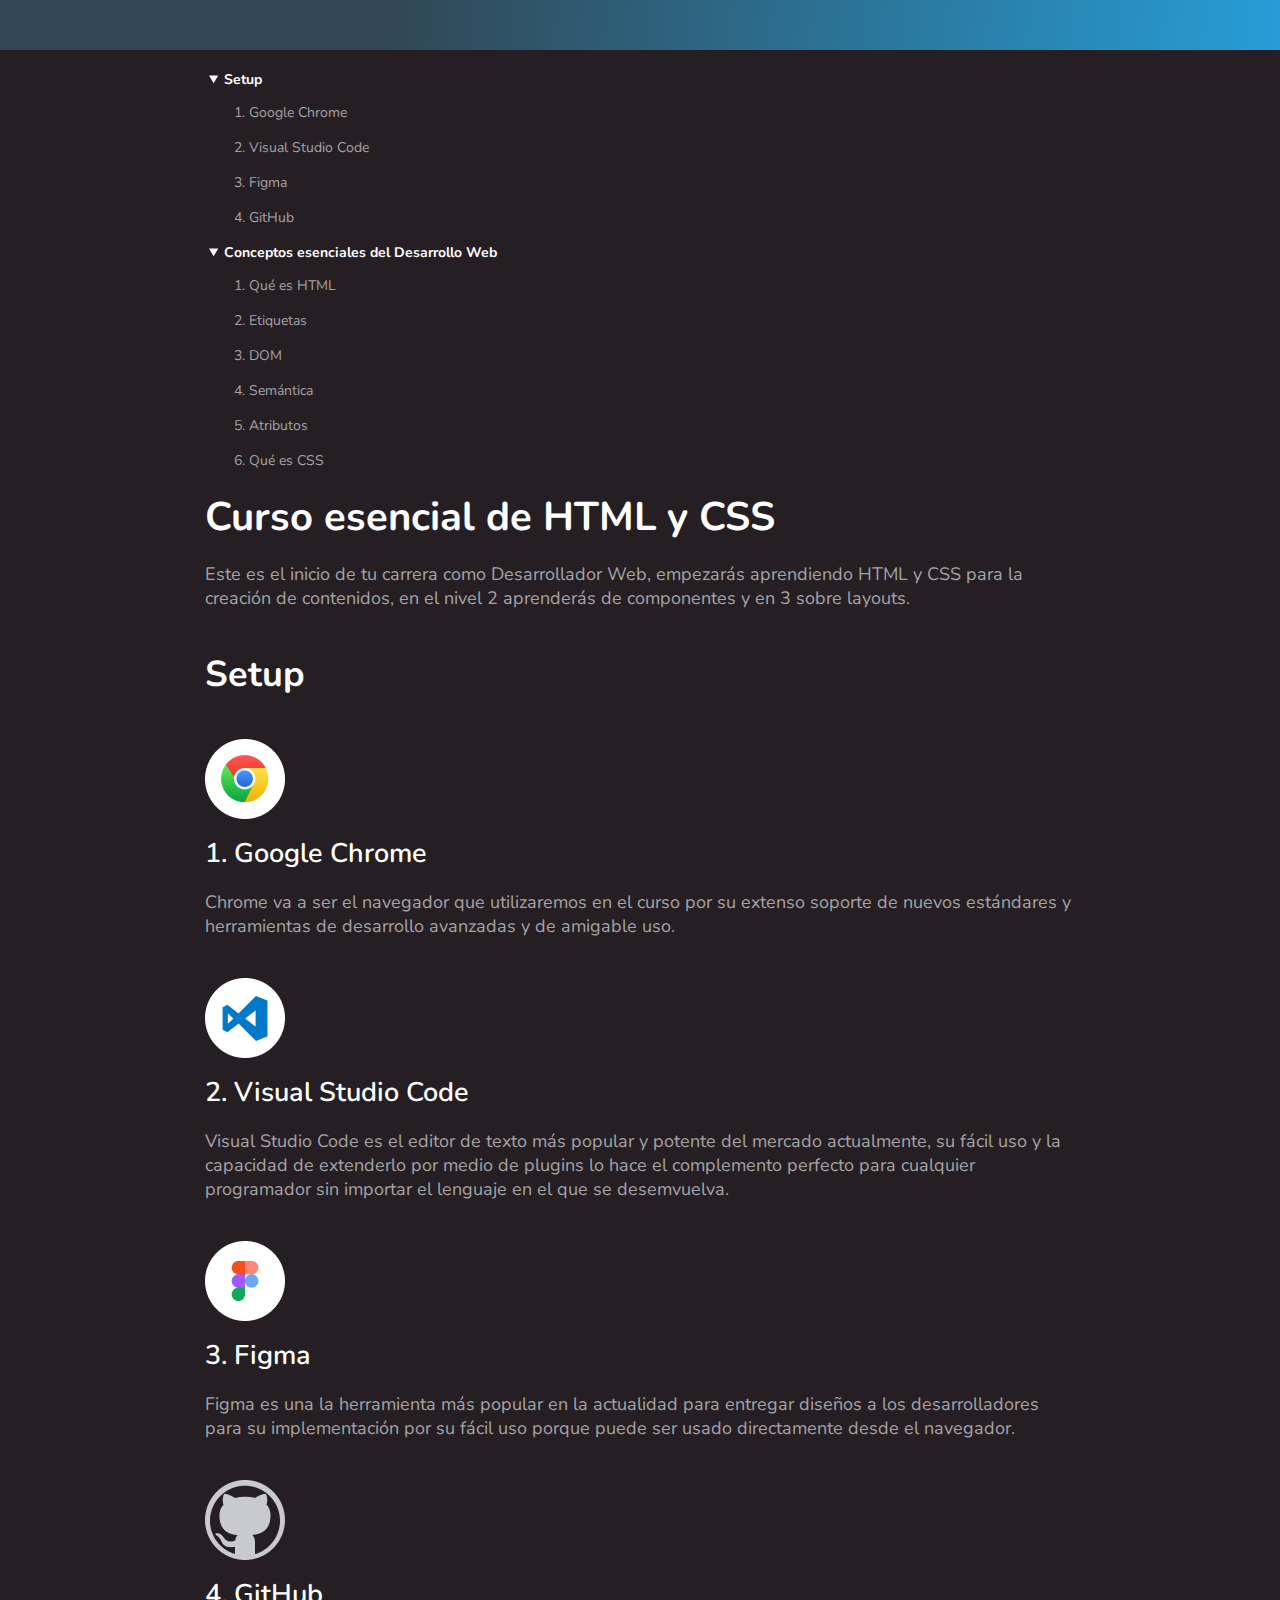
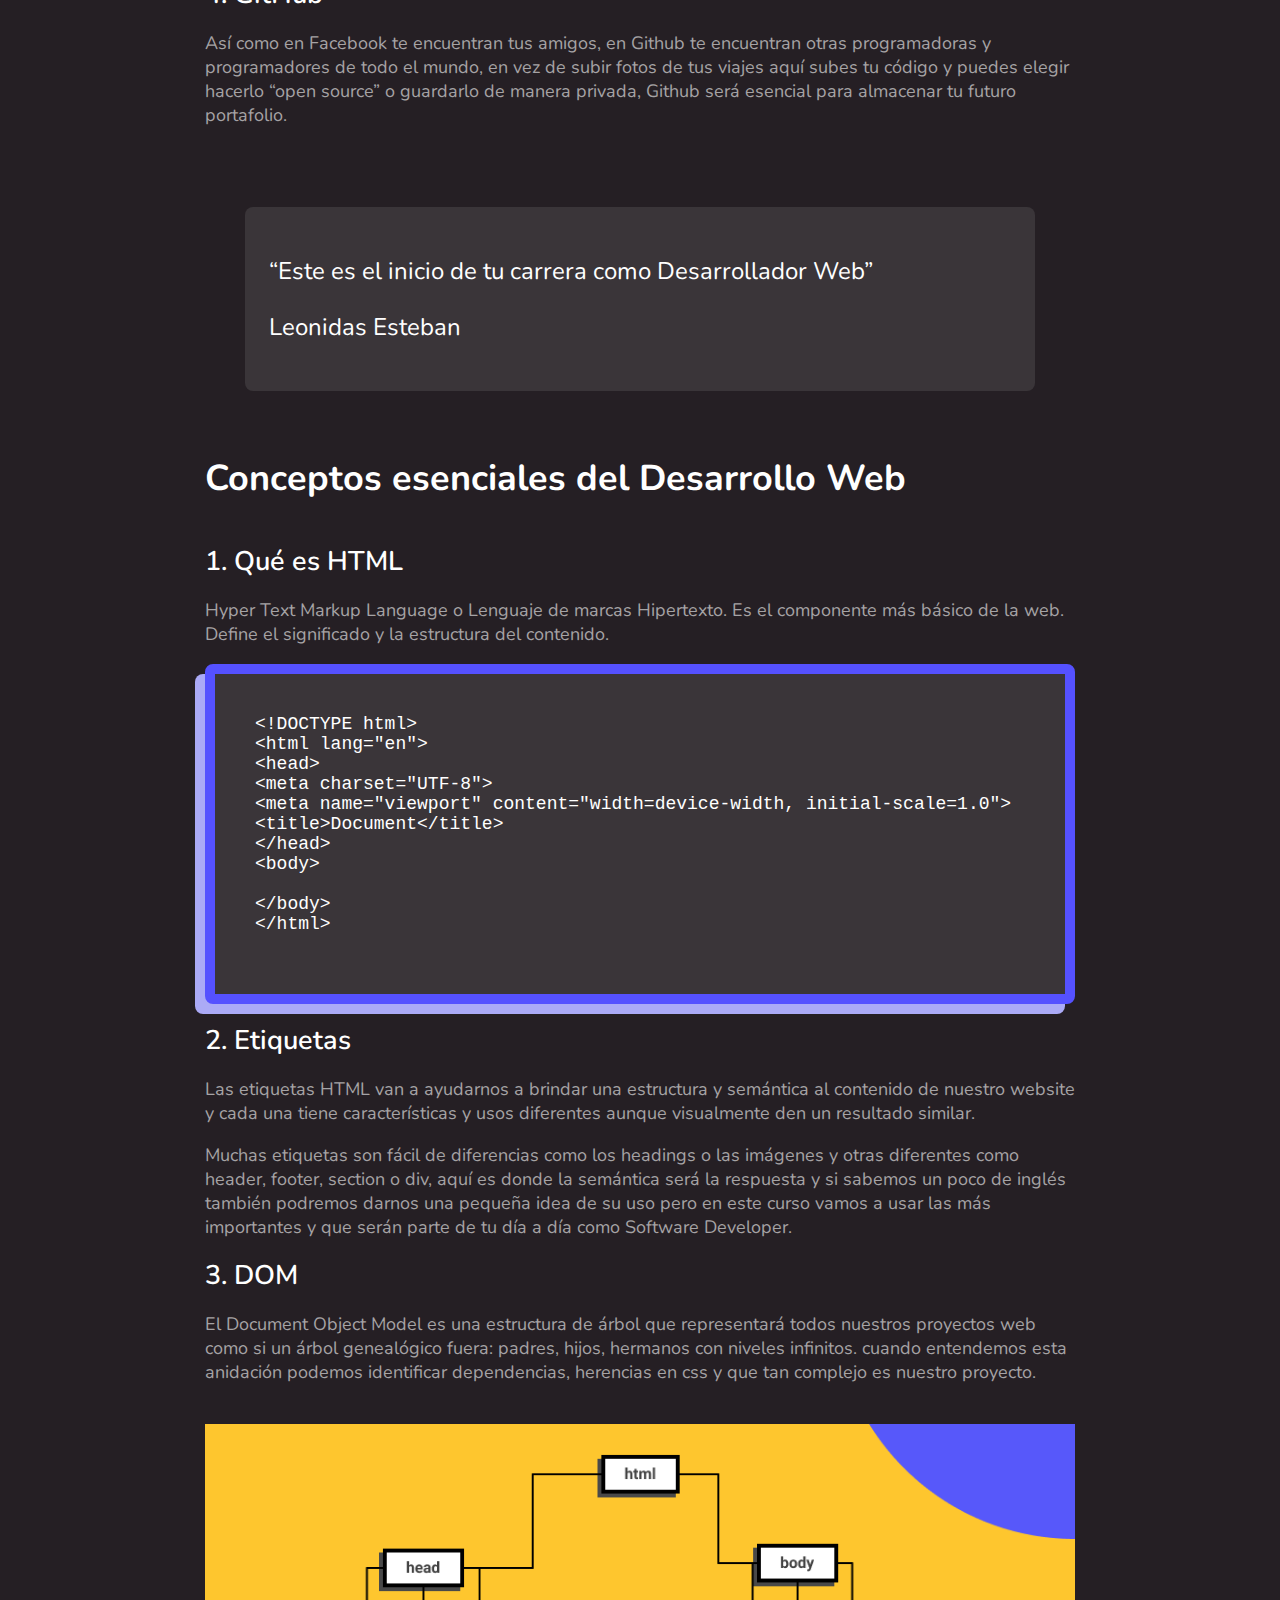
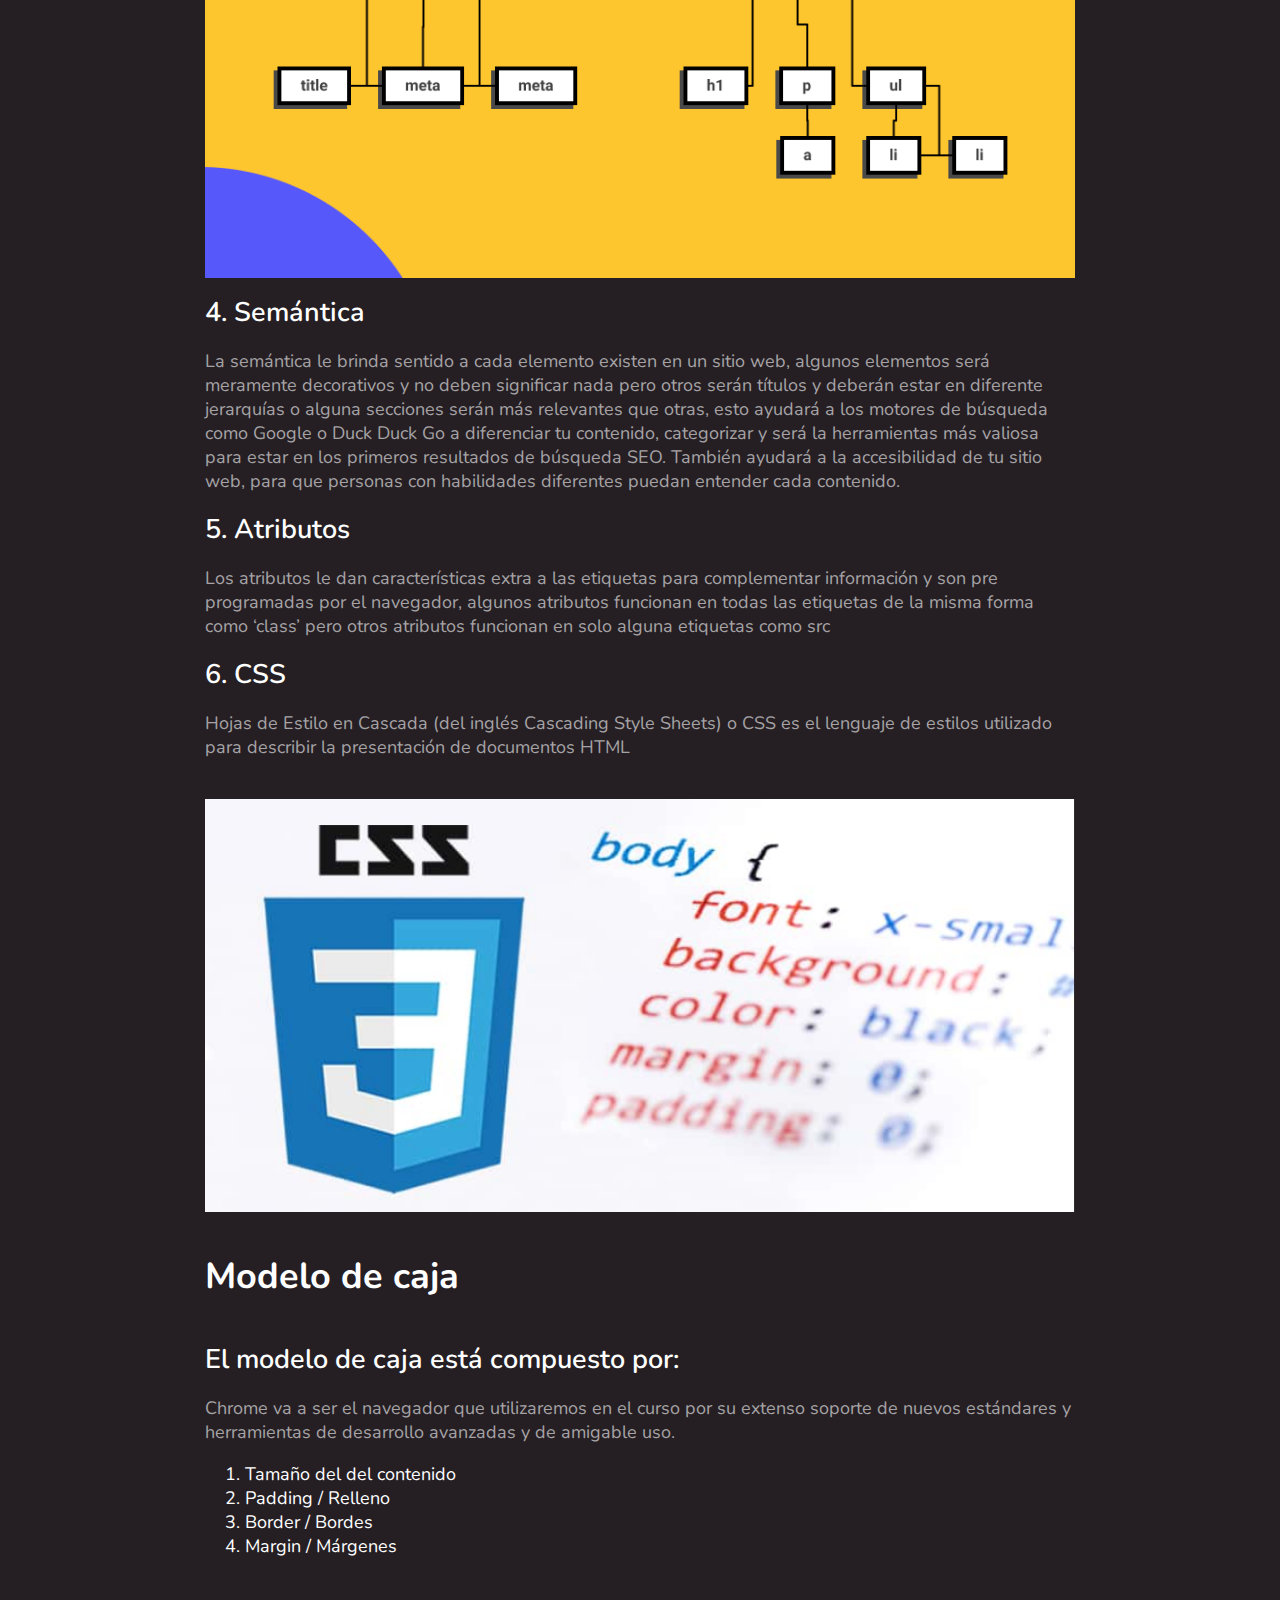
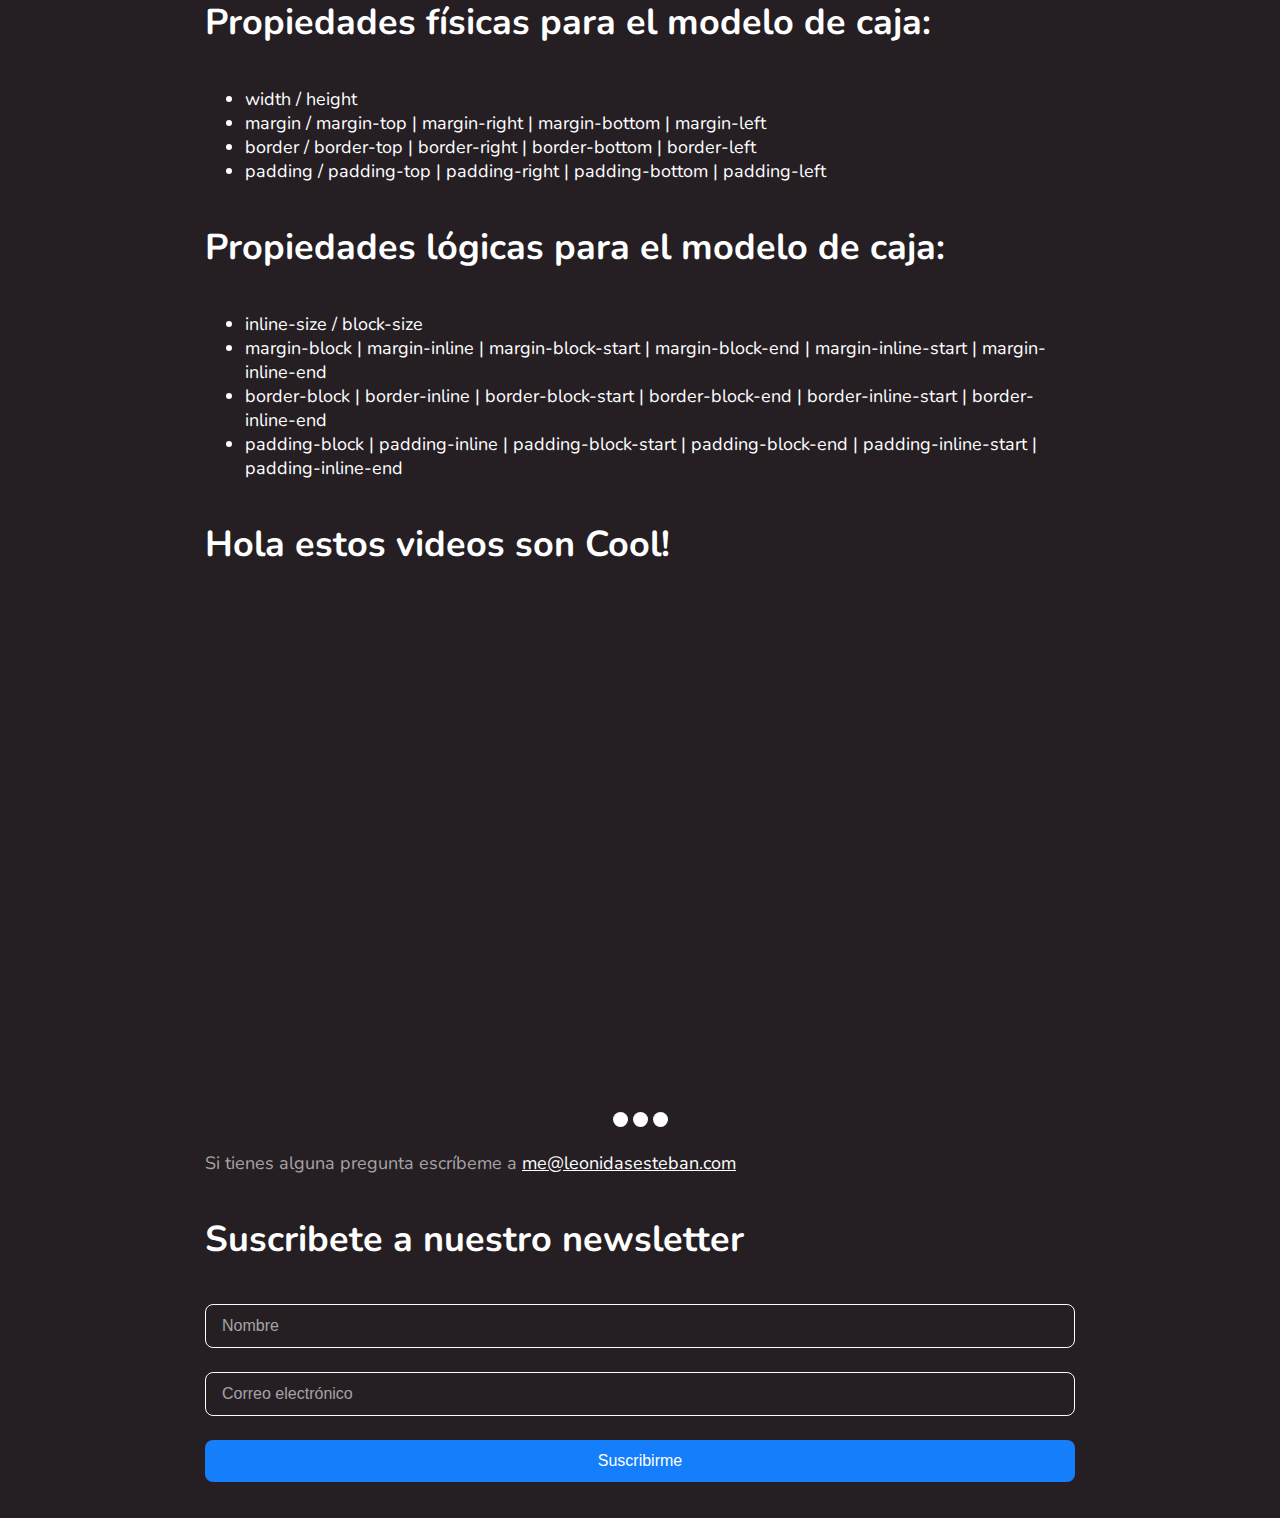
<file: index.html>
<!DOCTYPE html>
<html lang="en">
<head>
  <meta charset="UTF-8">
  <meta http-equiv="X-UA-Compatible" content="IE=edge">
  <meta name="viewport" content="width=device-width, initial-scale=1.0">
  <title>El Blog de Henry</title>
  <link rel="stylesheet" href="./css/styles-logical.css">
    <link rel="preconnect" href="https://fonts.googleapis.com">
    <link rel="preconnect" href="https://fonts.gstatic.com" crossorigin>
    <link href="https://fonts.googleapis.com/css2?family=Nunito:ital,wght@0,400;0,600;0,700;1,400;1,700&display=swap" rel="stylesheet">
<!-- FAVICON -->
  <link rel="apple-touch-icon" sizes="57x57" href="./favicon/apple-icon-57x57.png">
  <link rel="apple-touch-icon" sizes="60x60" href="./favicon/apple-icon-60x60.png">
  <link rel="apple-touch-icon" sizes="72x72" href="./favicon/apple-icon-72x72.png">
  <link rel="apple-touch-icon" sizes="76x76" href="./favicon/apple-icon-76x76.png">
  <link rel="apple-touch-icon" sizes="114x114" href="./favicon/apple-icon-114x114.png">
  <link rel="apple-touch-icon" sizes="120x120" href="./favicon/apple-icon-120x120.png">
  <link rel="apple-touch-icon" sizes="144x144" href="./favicon/apple-icon-144x144.png">
  <link rel="apple-touch-icon" sizes="152x152" href="./favicon/apple-icon-152x152.png">
  <link rel="apple-touch-icon" sizes="180x180" href="./favicon/apple-icon-180x180.png">
  <link rel="icon" type="image/png" sizes="192x192" href="./favicon/android-icon-192x192.png">
  <link rel="icon" type="image/png" sizes="32x32" href="./favicon/favicon-32x32.png">
  <link rel="icon" type="image/png" sizes="96x96" href="./favicon/favicon-96x96.png">
  <link rel="icon" type="image/png" sizes="16x16" href="./favicon/favicon-16x16.png">
  <link rel="manifest" href="./favicon/manifest.json">
  <meta name="msapplication-TileColor" content="#ffffff">
  <meta name="msapplication-TileImage" content="/ms-icon-144x144.png">
  <meta name="theme-color" content="#ffffff">
</head>
<body>
  <div class="hero"></div>
<div class="header">
  <div class="wrapper">
    <div class="header-content">
      <header>
        <!-- LISTA UNO -->
        <nav>
          <details open>
            <summary>
              Setup
            </summary>
            <ol>
              <li>
                <a href="#google-chrome">Google Chrome</a>
              </li>
              <li>
                <a href="#vsc">Visual Studio Code</a>
              </li>
              <li>
                <a href="#figma">Figma</a>
              </li>
              <li>
                <a href="#github">GitHub</a>
              </li>
            </ol>
          </details>
          <!-- LISTA DOS -->
          <details open>
            <summary>
              Conceptos esenciales del Desarrollo Web
            </summary>
            <ol>
              <li>
                <a href="#html">Qué es HTML</a>
              </li>
              <li>
                <a href="#etiquetas">Etiquetas</a>
              </li>
              <li>
                <a href="#dom">DOM</a>
              </li>
              <li>
                <a href="#semantica">Semántica</a>
              </li>
              <li>
                <a href="#atributos">Atributos</a>
              </li>
              <li>
                <a href="#css">Qué es CSS</a>
              </li>
            </ol>
          </details>
        </nav>
      </header>

    </div>
  </div>
</div>

  <main class="main">
    <div class="wrapper">
      <div class="content">
        <!-- SECCION UN -->
        <h1>Curso esencial de HTML y CSS</h1>
        <p>
          Este es el inicio de tu carrera como Desarrollador Web, empezarás aprendiendo HTML y CSS para la creación de contenidos,
          en el nivel 2 aprenderás de componentes y en 3 sobre layouts.
        </p>
        <hr>
      <!-- <hr> -->
      <section class="section-content">
        <h2>Setup</h2>
        <img src="images/Google-Chrome-new.png" alt="logo de google chrome" title="logo de google chrome">
        <h3 id="google-chrome">Google Chrome</h3>
        <p>
        Chrome va a ser el navegador que utilizaremos en el curso por su extenso soporte de nuevos estándares y herramientas de
        desarrollo avanzadas y de amigable uso.
        </p>
        <img src="images/Visual-Studio-Code-new.png" alt="logo de visual studio code" title="logo de visual studio">
        <h3 id="vsc">Visual Studio Code</h3>
        <p>Visual Studio Code es el editor de texto más popular y potente del mercado actualmente, su fácil uso y la capacidad de
        extenderlo por medio de plugins lo hace el complemento perfecto para cualquier programador sin importar el lenguaje en
        el que se desemvuelva.</p>
        <img src="images/Figma-new.png" alt="logo de figma" title="logo de figma">
        <h3 id="figma">Figma</h3>
        <p>Figma es una la herramienta más popular en la actualidad para entregar diseños a los desarrolladores para su
        implementación por su fácil uso porque puede ser usado directamente desde el navegador.</p>
        <img src="images/GitHub-new.png" alt="logo de github" title="logo de github">
        <h3 id="github">GitHub</h3>
        <p>Así como en Facebook te encuentran tus amigos, en Github te encuentran otras programadoras y programadores de todo el
        mundo, en vez de subir fotos de tus viajes aquí subes tu código y puedes elegir hacerlo “open source” o guardarlo de
        manera privada, Github será esencial para almacenar tu futuro portafolio.</p>
      <blockquote>
        <p>“Este es el inicio de tu carrera como Desarrollador Web”</p>
      <span>
      <p>Leonidas Esteban</p>
        </span>
      </blockquote>
      </section>
    <!-- SEGUNDA SECCION -->

    <section class="section-content">

      <h2>Conceptos esenciales del Desarrollo Web</h2>
      <h3 id="html" >Qué es HTML</h3>
      <p>Hyper Text Markup Language o Lenguaje de marcas Hipertexto. Es el componente más básico de la web. Define el significado
      y la estructura del contenido.</p>
        <pre>
&lt;!DOCTYPE html&gt;
&lt;html lang=&quot;en&quot;&gt;
&lt;head&gt;
&lt;meta charset=&quot;UTF-8&quot;&gt;
&lt;meta name=&quot;viewport&quot; content=&quot;width=device-width, initial-scale=1.0&quot;&gt;
&lt;title&gt;Document&lt;/title&gt;
&lt;/head&gt;
&lt;body&gt;

&lt;/body&gt;
&lt;/html&gt;
      </pre>
      <h3 id="etiquetas">Etiquetas</h3>
      <p>Las etiquetas HTML van a ayudarnos a brindar una estructura y semántica al contenido de nuestro website y cada una tiene
      características y usos diferentes aunque visualmente den un resultado similar.</p>
      <p>Muchas etiquetas son fácil de diferencias como los headings o las imágenes y otras diferentes como header, footer,
      section o div, aquí es donde la semántica será la respuesta y si sabemos un poco de inglés también podremos darnos una
      pequeña idea de su uso pero en este curso vamos a usar las más importantes y que serán parte de tu día a día como
      Software Developer.</p>
      <h3 id="dom">DOM</h3>
      <p>El Document Object Model es una estructura de árbol que representará todos nuestros proyectos web como si un árbol
      genealógico fuera: padres, hijos, hermanos con niveles infinitos. cuando entendemos esta anidación podemos identificar
      dependencias, herencias en css y que tan complejo es nuestro proyecto.</p>
      <img src="images/dom.png" alt="Logo de Dom" title="Logo de Dom">
      <h3 id="semantica">Semántica</h3>
      <p>La semántica le brinda sentido a cada elemento existen en un sitio web, algunos elementos será meramente decorativos y
      no deben significar nada pero otros serán títulos y deberán estar en diferente jerarquías o alguna secciones serán más
      relevantes que otras, esto ayudará a los motores de búsqueda como Google o Duck Duck Go a diferenciar tu contenido,
      categorizar y será la herramientas más valiosa para estar en los primeros resultados de búsqueda SEO. También ayudará a
      la accesibilidad de tu sitio web, para que personas con habilidades diferentes puedan entender cada contenido.</p>
      <h3 id="atributos">Atributos</h3>
      <p>Los atributos le dan características extra a las etiquetas para complementar información y son pre programadas por el
      navegador, algunos atributos funcionan en todas las etiquetas de la misma forma como ‘class’ pero otros atributos
      funcionan en solo alguna etiquetas como src</p>
      <h3 id="css" >CSS</h3>
      <p>Hojas de Estilo en Cascada (del inglés Cascading Style Sheets) o CSS es el lenguaje de estilos utilizado para describir
      la presentación de documentos HTML</p>
      <img src="images/css.png" alt="Logo de CSS" title="Logo de CSS">
    </section>

    <section class="seccion-content">
    <h2>Modelo de caja</h2>
    <h3>El modelo de caja está compuesto por:</h3>
    <p>Chrome va a ser el navegador que utilizaremos en el curso por su extenso soporte de nuevos estándares y herramientas de
    desarrollo avanzadas y de amigable uso.</p>

    <ol>
    <li>Tamaño del del contenido</li>
    <li>Padding / Relleno</li>
    <li>Border / Bordes</li>
    <li>Margin / Márgenes</li>
    </ol>

    <h2>Propiedades físicas para el modelo de caja:</h2>
    <ul>
    <li>width / height</li>
    <li>margin / margin-top | margin-right | margin-bottom | margin-left</li>
    <li>border / border-top | border-right | border-bottom | border-left</li>
    <li>padding / padding-top | padding-right | padding-bottom | padding-left</li>
    </ul>

    <h2>Propiedades lógicas para el modelo de caja:</h2>
    <ul>
    <li>inline-size / block-size</li>
    <li>margin-block | margin-inline | margin-block-start | margin-block-end | margin-inline-start | margin-inline-end</li>
    <li>border-block | border-inline | border-block-start | border-block-end | border-inline-start | border-inline-end</li>
    <li>padding-block | padding-inline | padding-block-start | padding-block-end | padding-inline-start | padding-inline-end</li>
    </ul>
    </section>

    <!-- <h2>Modelo de caja</h2>
    <img src="images/foto-leo.png" alt="Foto de Leo" title="Foto de Leo"> -->

<div class="section-content">
  <h2>Hola estos videos son Cool!</h2>
  <div class="slider">
    <scroll-container class="slider-container">
      <scroll-page class="slider-slide" id="video-1">
        <iframe class="video" width="560" height="315" src="https://www.youtube.com/embed/hjpF8ukSrvk" title="YouTube video player"
          frameborder="0" allow="accelerometer; autoplay; clipboard-write; encrypted-media; gyroscope; picture-in-picture"
          allowfullscreen></iframe>
      </scroll-page>
      <scroll-page class="slider-slide" id="video-2">
        <iframe class="video" width="560" height="315" src="https://www.youtube.com/embed/hjpF8ukSrvk" title="YouTube video player"
                frameborder="0" allow="accelerometer; autoplay; clipboard-write; encrypted-media; gyroscope; picture-in-picture"
                allowfullscreen></iframe>
      </scroll-page>
      <scroll-page class="slider-slide" id="video-3">
        <iframe class="video" width="560" height="315" src="https://www.youtube.com/embed/hjpF8ukSrvk" title="YouTube video player"
          frameborder="0" allow="accelerometer; autoplay; clipboard-write; encrypted-media; gyroscope; picture-in-picture"
          allowfullscreen></iframe>
      </scroll-page>
    </scroll-container>
    <div class="slider-bullet-list">
      <a href="#video-1" class="slider-bullet"></a>
      <a href="#video-2" class="slider-bullet"></a>
      <a href="#video-3" class="slider-bullet"></a>
    </div>
  </div>
</div>
    <p>
    Si tienes alguna pregunta escríbeme a
    <a href="mailto:me@leonidasesteban.com">me@leonidasesteban.com</a>
    </p>
<div class="section-content">
  <h2>Suscribete a nuestro newsletter</h2>
  <form action="#" class="form">
    <input type="text" placeholder="Nombre" required>
    <input type="email" placeholder="Correo electrónico" required>
    <input type="submit" value="Suscribirme">
  </form>
</div>

    </div>
  </div>
</main>

</body>
</html>
</file>
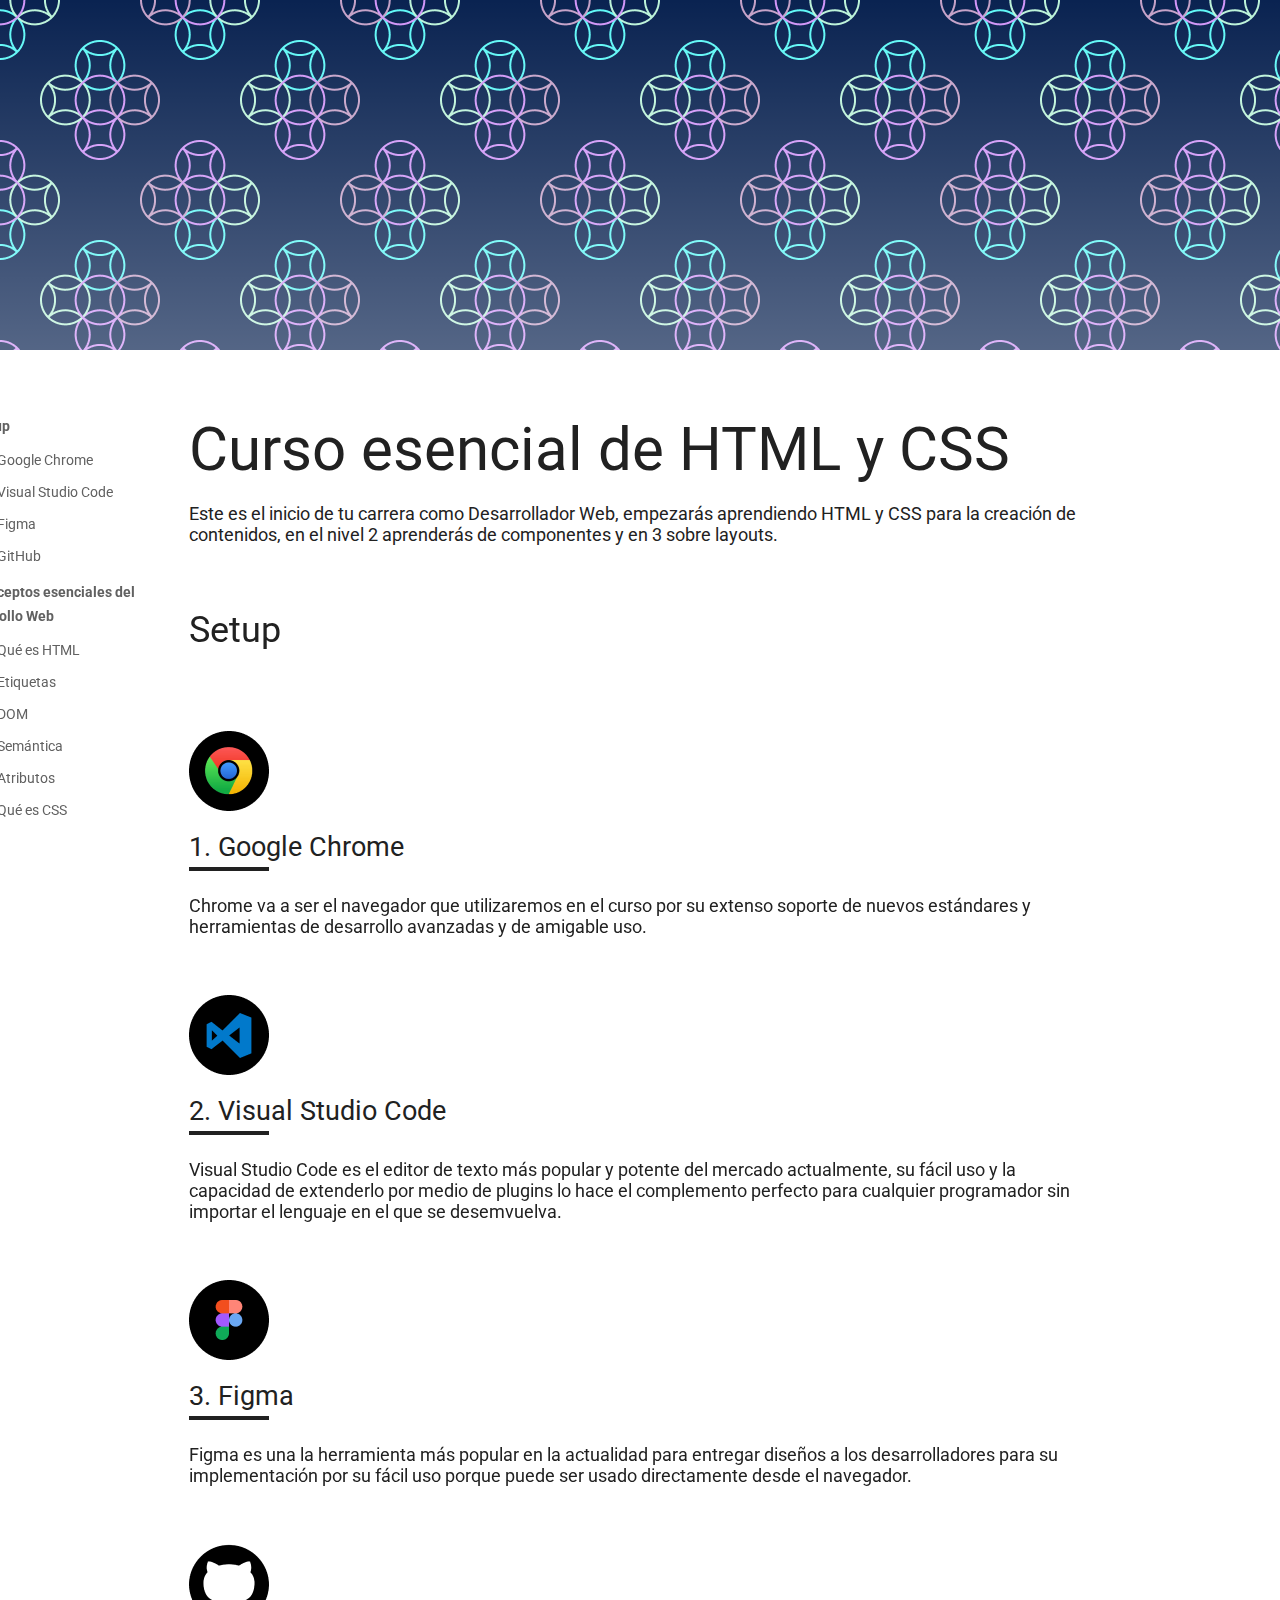
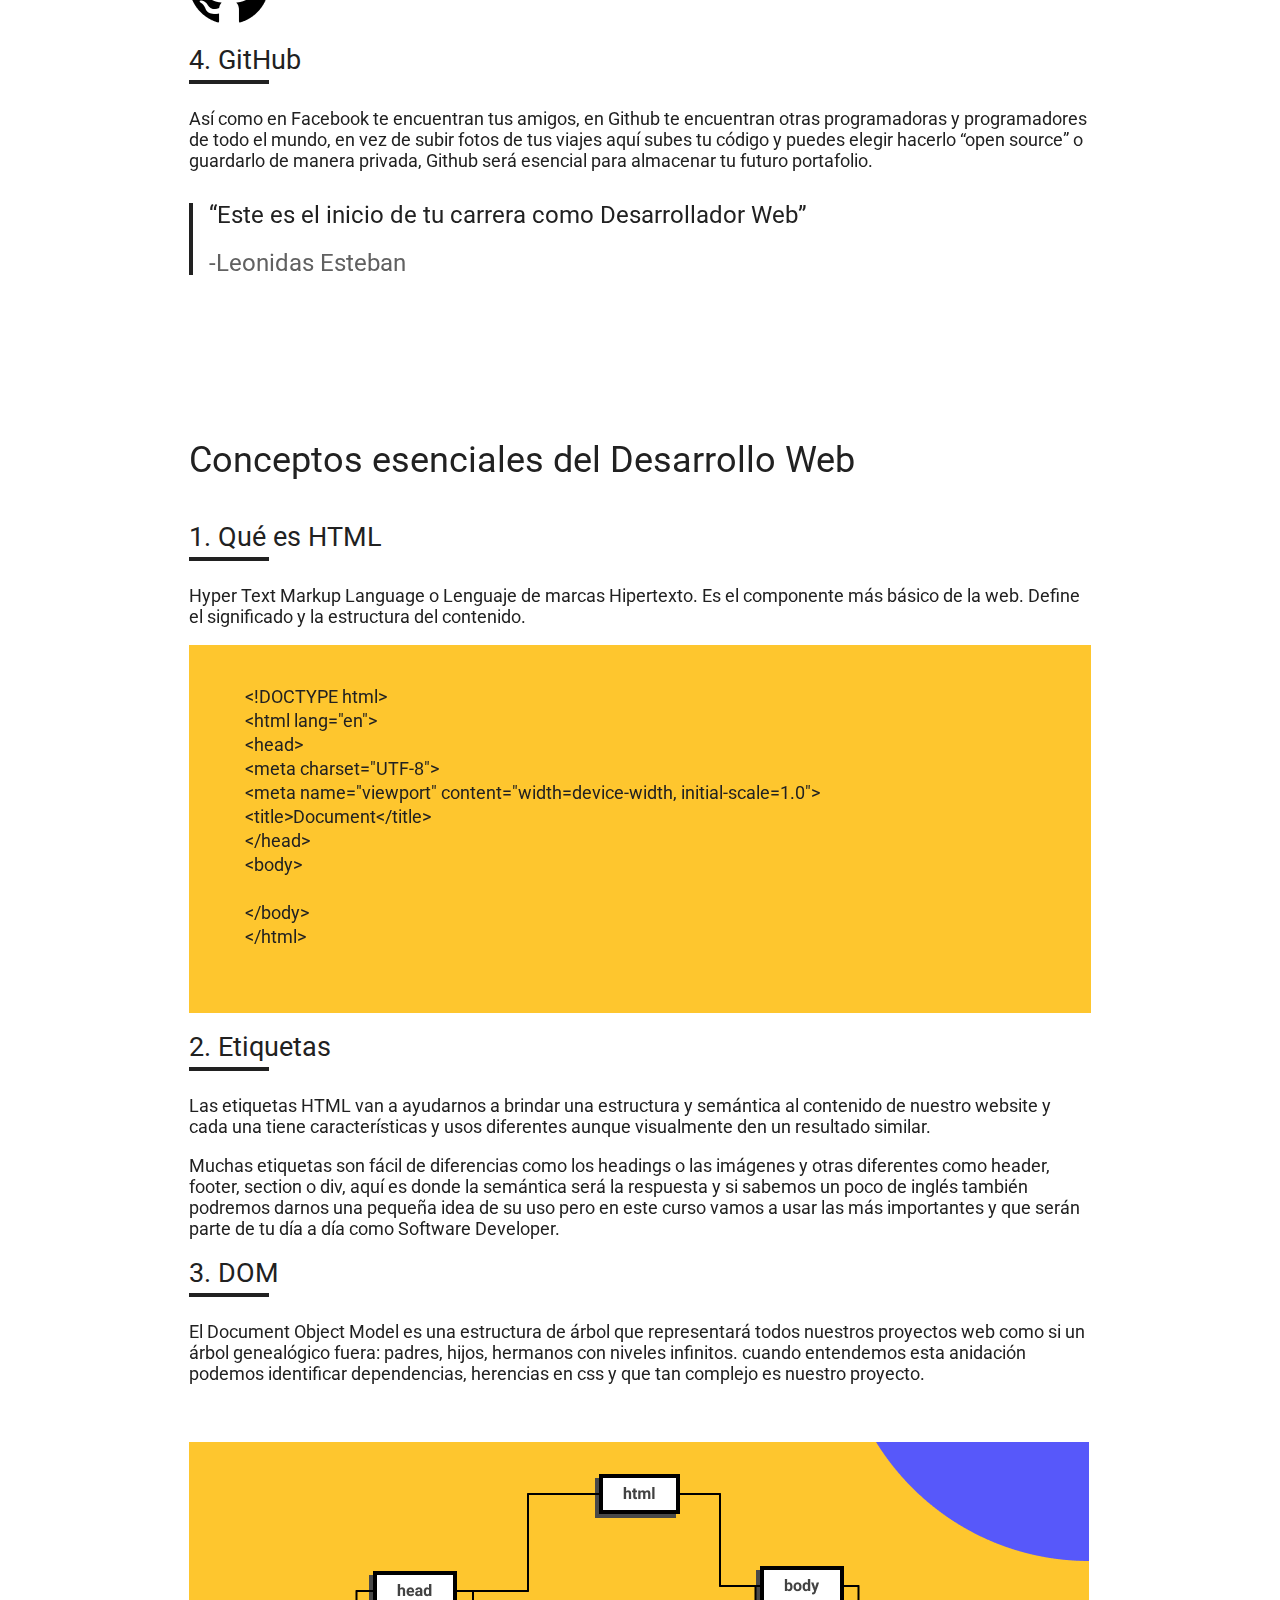
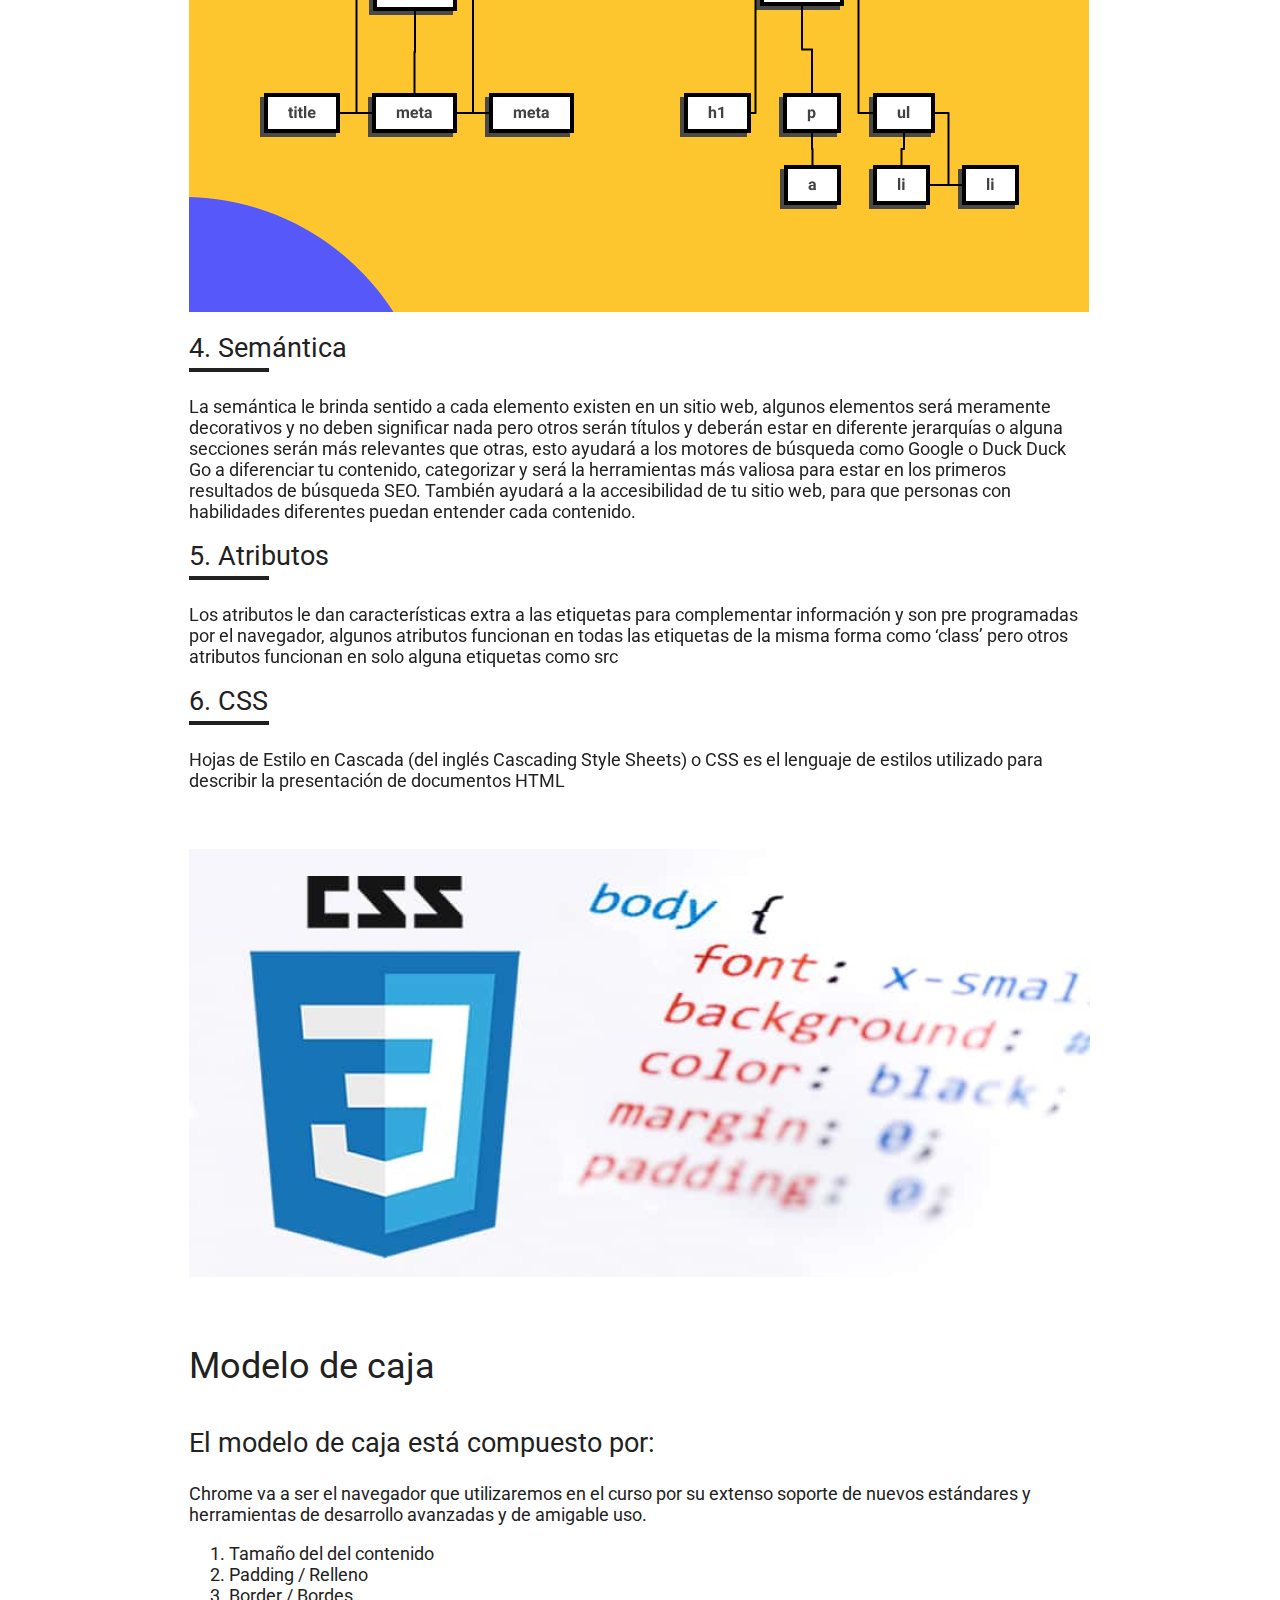
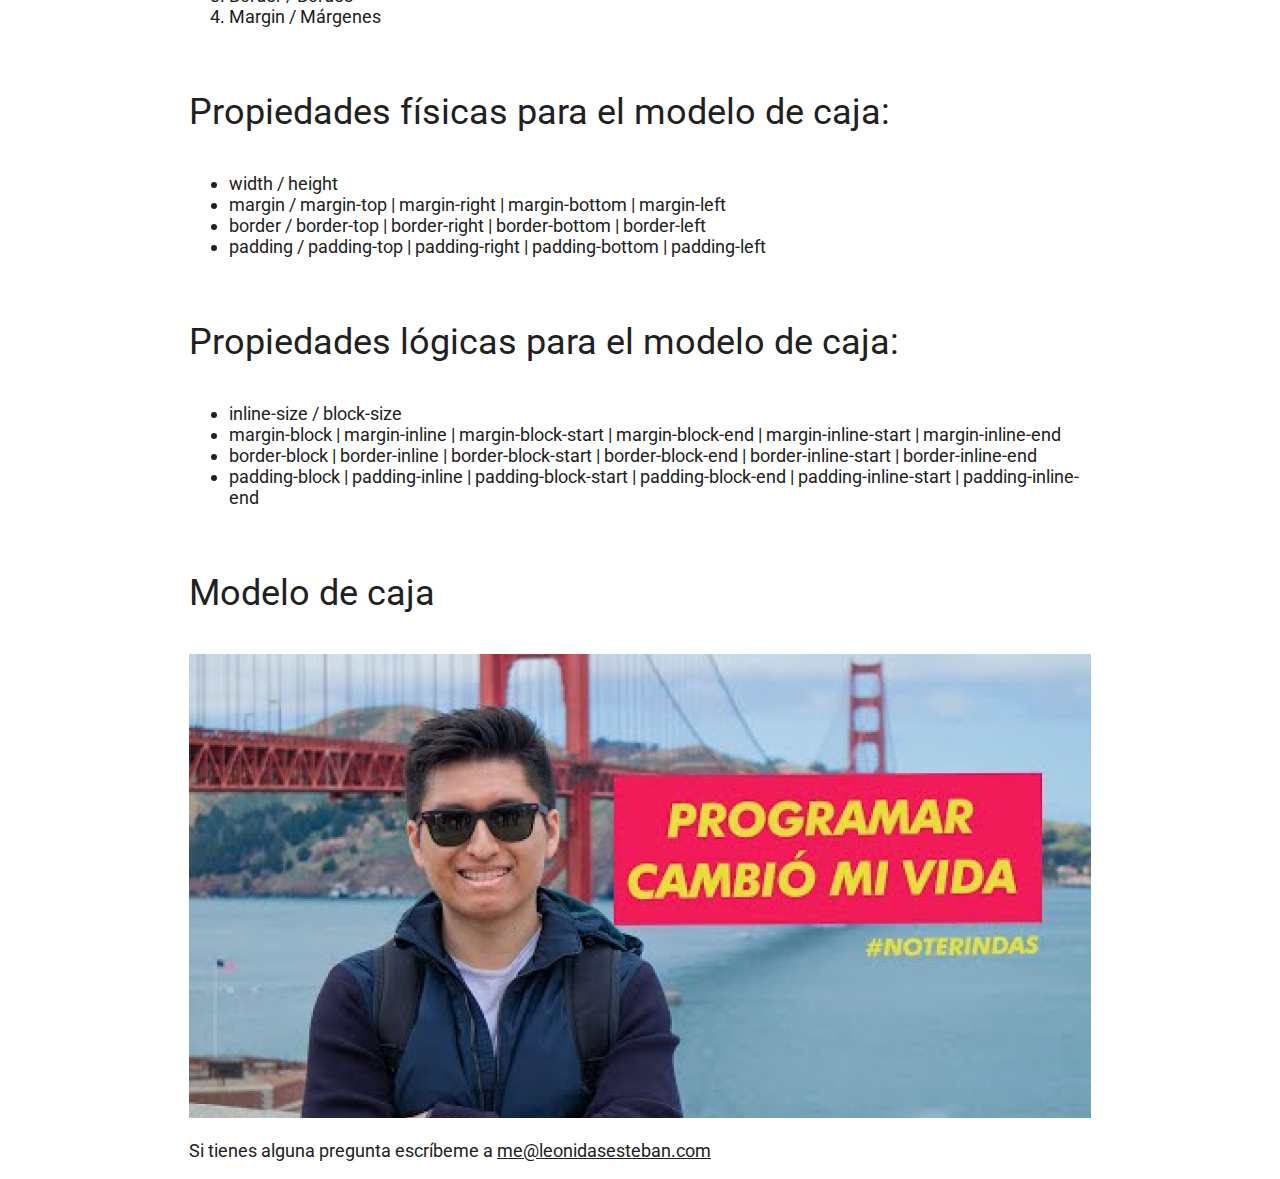
<file: html-esencial/index.html>
<!DOCTYPE html>
<html lang="en">
<head>
  <meta charset="UTF-8">
  <meta http-equiv="X-UA-Compatible" content="IE=edge">
  <meta name="viewport" content="width=device-width, initial-scale=1.0">
  <title>El Blog de Henry</title>
  <link rel="stylesheet" href="./css/styles-physical.css">
  <link rel="preconnect" href="https://fonts.googleapis.com">
  <link rel="preconnect" href="https://fonts.gstatic.com" crossorigin>
  <link href="https://fonts.googleapis.com/css2?family=Roboto:ital,wght@0,400;0,700;1,400;1,700&display=swap"
    rel="stylesheet">
</head>
<body>
  <div class="hero"></div>
<div class="header">
  <div class="wrapper">
    <div class="header-content">
      <header>
        <!-- LISTA UNO -->
        <nav>
          <details open>
            <summary>
              Setup
            </summary>
            <ol>
              <li>
                <a href="#google-chrome">Google Chrome</a>
              </li>
              <li>
                <a href="#vsc">Visual Studio Code</a>
              </li>
              <li>
                <a href="#figma">Figma</a>
              </li>
              <li>
                <a href="#github">GitHub</a>
              </li>
            </ol>
          </details>
          <!-- LISTA DOS -->
          <details open>
            <summary>
              Conceptos esenciales del Desarrollo Web
            </summary>
            <ol>
              <li>
                <a href="#html">Qué es HTML</a>
              </li>
              <li>
                <a href="#etiquetas">Etiquetas</a>
              </li>
              <li>
                <a href="#dom">DOM</a>
              </li>
              <li>
                <a href="#semantica">Semántica</a>
              </li>
              <li>
                <a href="#atributos">Atributos</a>
              </li>
              <li>
                <a href="#css">Qué es CSS</a>
              </li>
            </ol>
          </details>
        </nav>
      </header>

    </div>
  </div>
</div>

  <main class="main">
    <div class="wrapper">
      <div class="content">
        <!-- SECCION UN -->
        <h1>Curso esencial de HTML y CSS</h1>
        <p>
          Este es el inicio de tu carrera como Desarrollador Web, empezarás aprendiendo HTML y CSS para la creación de contenidos,
          en el nivel 2 aprenderás de componentes y en 3 sobre layouts.
        </p>
      <!-- <hr> -->
      <section class="section-content">
        <h2>Setup</h2>
        <img src="images/google-chrome.png" alt="Logo de Google Chrome" title="Logo de Google Chrome">
        <h3 id="google-chrome">Google Chrome</h3>
        <p>
        Chrome va a ser el navegador que utilizaremos en el curso por su extenso soporte de nuevos estándares y herramientas de
        desarrollo avanzadas y de amigable uso.
        </p>
        <img src="images/visual-studio-code.png" alt="logo de visual studio code" title="logo de visual studio">
        <h3 id="vsc">Visual Studio Code</h3>
        <p>Visual Studio Code es el editor de texto más popular y potente del mercado actualmente, su fácil uso y la capacidad de
        extenderlo por medio de plugins lo hace el complemento perfecto para cualquier programador sin importar el lenguaje en
        el que se desemvuelva.</p>
        <img src="images/figma.png" alt="logo de figma" title="logo de figma">
        <h3 id="figma">Figma</h3>
        <p>Figma es una la herramienta más popular en la actualidad para entregar diseños a los desarrolladores para su
        implementación por su fácil uso porque puede ser usado directamente desde el navegador.</p>
        <img src="images/github.png" alt="logo de github" title="logo de github">
        <h3 id="github">GitHub</h3>
        <p>Así como en Facebook te encuentran tus amigos, en Github te encuentran otras programadoras y programadores de todo el
        mundo, en vez de subir fotos de tus viajes aquí subes tu código y puedes elegir hacerlo “open source” o guardarlo de
        manera privada, Github será esencial para almacenar tu futuro portafolio.</p>
      <blockquote>
        <p>“Este es el inicio de tu carrera como Desarrollador Web”</p>
      <span>
      <p>Leonidas Esteban</p>
        </span>
      </blockquote>
      </section>
    <!-- SEGUNDA SECCION -->
    <hr>
    <section class="section-content">

      <h2>Conceptos esenciales del Desarrollo Web</h2>
      <h3 id="html" >Qué es HTML</h3>
      <p>Hyper Text Markup Language o Lenguaje de marcas Hipertexto. Es el componente más básico de la web. Define el significado
      y la estructura del contenido.</p>
        <pre>
    &lt;!DOCTYPE html&gt;
    &lt;html lang=&quot;en&quot;&gt;
    &lt;head&gt;
    &lt;meta charset=&quot;UTF-8&quot;&gt;
    &lt;meta name=&quot;viewport&quot; content=&quot;width=device-width, initial-scale=1.0&quot;&gt;
    &lt;title&gt;Document&lt;/title&gt;
    &lt;/head&gt;
    &lt;body&gt;

    &lt;/body&gt;
    &lt;/html&gt;
      </pre>
      <h3 id="etiquetas">Etiquetas</h3>
      <p>Las etiquetas HTML van a ayudarnos a brindar una estructura y semántica al contenido de nuestro website y cada una tiene
      características y usos diferentes aunque visualmente den un resultado similar.</p>
      <p>Muchas etiquetas son fácil de diferencias como los headings o las imágenes y otras diferentes como header, footer,
      section o div, aquí es donde la semántica será la respuesta y si sabemos un poco de inglés también podremos darnos una
      pequeña idea de su uso pero en este curso vamos a usar las más importantes y que serán parte de tu día a día como
      Software Developer.</p>
      <h3 id="dom">DOM</h3>
      <p>El Document Object Model es una estructura de árbol que representará todos nuestros proyectos web como si un árbol
      genealógico fuera: padres, hijos, hermanos con niveles infinitos. cuando entendemos esta anidación podemos identificar
      dependencias, herencias en css y que tan complejo es nuestro proyecto.</p>
      <img src="images/dom.png" alt="Logo de Dom" title="Logo de Dom">
      <h3 id="semantica">Semántica</h3>
      <p>La semántica le brinda sentido a cada elemento existen en un sitio web, algunos elementos será meramente decorativos y
      no deben significar nada pero otros serán títulos y deberán estar en diferente jerarquías o alguna secciones serán más
      relevantes que otras, esto ayudará a los motores de búsqueda como Google o Duck Duck Go a diferenciar tu contenido,
      categorizar y será la herramientas más valiosa para estar en los primeros resultados de búsqueda SEO. También ayudará a
      la accesibilidad de tu sitio web, para que personas con habilidades diferentes puedan entender cada contenido.</p>
      <h3 id="atributos">Atributos</h3>
      <p>Los atributos le dan características extra a las etiquetas para complementar información y son pre programadas por el
      navegador, algunos atributos funcionan en todas las etiquetas de la misma forma como ‘class’ pero otros atributos
      funcionan en solo alguna etiquetas como src</p>
      <h3 id="css" >CSS</h3>
      <p>Hojas de Estilo en Cascada (del inglés Cascading Style Sheets) o CSS es el lenguaje de estilos utilizado para describir
      la presentación de documentos HTML</p>
      <img src="images/css.png" alt="Logo de CSS" title="Logo de CSS">
    </section>

    <section class="seccion-content">
    <h2>Modelo de caja</h2>
    <h3>El modelo de caja está compuesto por:</h3>
    <p>Chrome va a ser el navegador que utilizaremos en el curso por su extenso soporte de nuevos estándares y herramientas de
    desarrollo avanzadas y de amigable uso.</p>

    <ol>
    <li>Tamaño del del contenido</li>
    <li>Padding / Relleno</li>
    <li>Border / Bordes</li>
    <li>Margin / Márgenes</li>
    </ol>

    <h2>Propiedades físicas para el modelo de caja:</h2>
    <ul>
    <li>width / height</li>
    <li>margin / margin-top | margin-right | margin-bottom | margin-left</li>
    <li>border / border-top | border-right | border-bottom | border-left</li>
    <li>padding / padding-top | padding-right | padding-bottom | padding-left</li>
    </ul>

    <h2>Propiedades lógicas para el modelo de caja:</h2>
    <ul>
    <li>inline-size / block-size</li>
    <li>margin-block | margin-inline | margin-block-start | margin-block-end | margin-inline-start | margin-inline-end</li>
    <li>border-block | border-inline | border-block-start | border-block-end | border-inline-start | border-inline-end</li>
    <li>padding-block | padding-inline | padding-block-start | padding-block-end | padding-inline-start | padding-inline-end</li>
    </ul>
    </section>

    <h2>Modelo de caja</h2>
    <img src="images/foto-leo.png" alt="Foto de Leo" title="Foto de Leo">
    <p>
    Si tienes alguna pregunta escríbeme a
    <a href="mailto:me@leonidasesteban.com">me@leonidasesteban.com</a>
    </p>
    </div>
  </div>
</main>

</body>
</html>
</file>
<file: css/styles-logical.css>
@font-face
{
font-family:charter;
src: url(../fonts/charter-regular.otf);
font-style: normal;
font-weight: 400;
}

@font-face
{
font-family:charter;
src: url(../fonts/charter-italic.otf);
font-style: italic;
font-weight: 400;
}

@font-face
{
font-family:charter;
src: url(../fonts/charter-bold.otf);
font-style: normal;
font-weight: bold;
}

@font-face
{
font-family:charter;
src: url(../fonts/charter-bold-italic.otf);
font-style: italic;
font-weight: bold;
}

:root{
  font-size: 18px;
  --white30: white;
  --white20:#A5A3A5;
  --white10:#3A3539;
}


body {
  color: var(--white30);
  font-family: 'Nunito', sans-serif;
  /* font-family: charter; */
  background: #251F24;
  margin: 0;
  /* margin-inline: 100px; */

}

a {
  color:var(--white30);
}

header li {
  color: var(--white20);
  margin-block-end: 16px;

}

/* ESPACIO header V */

.header
{
  /* border-top: 1px solid red */
}

.header-content
{
  padding-inline: 20px;

}

header
{
  margin-block-start: 20px;
font-size: 14px;
color: var(--white);
}

header a
{
  color: var(--white20);
  text-decoration: none;
}

header a:hover
{
  color:var(--white30);
}

nav details summary
{
  /* color: red; */
  font-weight: bold;
}

p
{
  color: var(--white20);
  /* margin-block-start: 16px;
  margin-block-end: 40px; */
}

/*
h1, h2, h3{
font-weight: normal;
} */

h1
{
font-size: 40px;
margin-block-start: 20px;
margin-block-end: 16px;
/* text-align: end; */
/* font-size: 3.75em; */
}

h2
{
  /* font-size:32px; */
  font-size: 2em;
  margin-block: 40px;
}

h3
{
/* font-size:24px; */
font-size: 1.5em;
font-weight: 600;
margin-block: 16px;
}

hr
{
  margin-block: 40px;
  border-color:rgba(97, 97, 97, 0.2) ;
}

pre{
  /* background: var(--white10);
  padding: 40px;
  overflow: auto;
  border-radius: 8px;
border: 10px solid red;
border-left: 10px solid #5551FF;
box-shadow: -10px 10px 0 0 #ABAAF6;
margin-block-end: 30px; */

background: var(--white10);
padding: 40px;
overflow: auto;
border-radius: 8px;
border: 10px solid red;
border-left: 5px solid blue;
border-inline-start: 5px solid white;
border-block-end: 20px solid pink;
border-inline-end: 5px solid green;
border-block-start-color: blue;
border: 10px solid #5551FF;
box-shadow: -10px 10px 0 0 #ABAAF6;
/* border-left: 8px  solid blue;
border-inline-start:8px solid white;
border-block-end: 5px solid blue;
border-inline-end: 5px solid green; */
/* border-start-start-radius: 60px; */

}

.hero {
  background-image: linear-gradient(96.07deg, #314755 30.63%, #26A0DA 102.18%);
  /* background-image: linear-gradient(to top, rgba(255, 255, 255, .3), transparent), url(../images/pattern.png); */
  /* background-repeat: no-repeat; */
  /* background-position: center; */
  /* background-size: cover; */
  block-size:50px;
  /* width:1900px; */
  /* inline-size: 902px; */
}

/* ol li:nth-child(even)
{
border: 1px solid red;
}*/

.section-content
{
  counter-reset: titleList;
}

.section-content h3::before
{
  content: counter(titleList) ". ";
}

/* .section-content h3::after
{
  content: '';
  display: inline-block;
  width: 32px;
  height: 4px;
  background:var(--white30);
} */

.section-content img
{
  margin-block-start: 40px;
  display: block;
  max-inline-size: 100%;
/* max-width: 100%; */
}

h3
{
  counter-increment: titleList;
}

.main hr{
display: none;
}

.main {

  /* background: red; */
/* padding: 10px; */
  /* border: 1px solid red; */
}

.wrapper {
  /* background: yellow; */
  /* border: 1px solid yellow; */
  /* MARGIN ME CENTRA AL MEDIO DE LA PANTALLA */
  margin: auto;
  /* max-inline-size: 902px; */
  max-inline-size: 902px;
  /* block-size: 100px; */
  /* overflow: scroll; */
}

.content
{
  /* background: blue; */
  padding-inline: 16px;
  /* border: 1px solid blue; */
}

blockquote
{
  /* border: 1px solid red; */
  /* color: var(--white30); */
  margin-block-start: 80px;
  margin-block-end: 63px;
  background-color: var(--white10);
  border-radius: 8px;
  padding-inline-start: 24px;
padding-inline-end: 24px;
padding-block-start: 24px;
padding-block-start: 24px;
padding-block-end: 24px;
line-height:32px;
font-size:24px;
}


blockquote p{
  color: var(--white30);
}


.slider
{
  /* border: 1px solid red; */
}

.slider-container
{
  /* block-size: 100px; */
  display: block;
  overflow: auto;
  scroll-behavior: smooth;
  white-space: nowrap;
font-size: 0;

/* border: 1px solid purple; */
}

.video{
  margin: 0;
/* border: 1px solid blue; */
display: inline-block;
width: 100%;
height: auto;
aspect-ratio: 16/9;
}

.slider-bullet
{
/* border: 1px solid yellow; */
  display: inline-block;
  inline-size: 15px;
  block-size: 15px;
  background: white;
/* font-size: 0; */
border-radius: 50%;

}

.slider-bullet-list
{
/* border: 1px solid red; */
text-align: center;
margin-block-start: 10px;
  /* font-size: 0; */
}

.form input
{
  border: 1px solid var(--white30);
  inline-size: 100%;
  box-sizing: border-box;
  background: #251F24;
  border-radius: 8px;
  padding-inline: 16px;
  padding-block: 12px;
  color:var(--white30);
  font-size: 16px;
display: block;
margin-block-end: 24px;
}

.form input::-webkit-input-placeholder
{
  color: var(--white20);
}

.form input[type="submit"]
{
  background: #157EFB;
  border: none;
}

@media screen and (min-width: 1366px) {

  .hero
  {
    block-size: 350px;
  }
  .header
  {
    position: sticky;
    inset-block-start: -45px;
  }

  .header-content
  {
    position: relative;
    inset-block-start: 65px;
     padding-inline: 0;
  }

  header
  {
  position: absolute;
  inset-block-start: 0;
  inset-inline-start: -208px;
  inline-size: 188px;

  }

  h1{
    font-size: 60px;
    margin-block-start: 64px;
  }


}
</file>
<file: html-esencial/css/styles-physical.css>
@font-face
{
font-family:charter;
src: url(../fonts/charter-regular.otf);
font-style: normal;
font-weight: 400;
}

@font-face
{
font-family:charter;
src: url(../fonts/charter-italic.otf);
font-style: italic;
font-weight: 400;
}

@font-face
{
font-family:charter;
src: url(../fonts/charter-bold.otf);
font-style: normal;
font-weight: bold;
}

@font-face
{
font-family:charter;
src: url(../fonts/charter-bold-italic.otf);
font-style: italic;
font-weight: bold;
}

:root{
  font-size: 18px;
  --gray30:#212121;
  -gray20:#212429;
  --gray10:#616161;

}

html
{
  scroll-behavior: smooth;
}

body {
  color: var(--gray30);
  font-family: 'Roboto', sans-serif;
  margin: 0;
  /* font-family: charter; */
}

a {
  color:var(--gray30);
}

header
{
  /* --gray10:red; */
font-size: 14px;
color: var(--gray10);
position: absolute;
/* border: 1px solid red; */
/* background: red; */
/* bottom: 0; */
left: -232px;
top: 64px;
/* right: 0; */
/* bottom: 0; */
/* right: 30px; */
z-index: 1;
width: 188px;

}

.header
{
  /* border: 1px solid red; */
  position: sticky;
  top: 0;
}

header a
{
  color: var(--gray10);
  text-decoration: none;
}

header a:hover
{
  color:var(--gray30);
}

nav details summary
{
  /* color: red; */
  font-weight: bold;
  line-height: 24px;
}

header li  {
  margin-bottom: 16px;
}

h1
{
font-size: 60px;
margin-top: 64px;
margin-bottom: 16px;
font-weight: normal;
/* border: 10px solid red; */
/* margin-left: 10px; */
/* margin-right: 10px; */
/* margin: top right bottom left; */
/* margin: 64px 10px 16px 10px; */
/* text-align: end; */
/* font-size: 3.75em; */
/* border: 10px solid red;
width: 400px;
height: 400px;
padding: 40px; */
/* border: 1px solid red; */

}
.header-content
{

  position: relative;

}
.main
{
  /* border: 1px solid red; */
  /* background: gray; */
  /* background-image: linear-gradient(to top, rgba(255, 255, 255, .3), transparent), url(../images/pattern.png); */

}

.wrapper
{
width: 902px;
margin: auto;
/* background: peru; */
/* padding: 20px; */
}

.main-content
{
background: white;
/* padding: 20px; */
}

hr
{
  margin: 64px 0;
}

h2
{
  /* font-size:32px; */
  font-size: 2em;
  /* margin: 40px 0; */
  font-weight: normal;
  margin-top: 64px;
  margin-bottom: 40px;

}

h3
{
/* font-size:24px; */
font-size: 1.5em;
margin-top: 16px;
margin-bottom: 24px;
font-weight: normal;
/* width: 200px;
padding: 20px;
border: 1px solid red; */
position: sticky;
top: 0;
background: white;

}


pre{
  background: #FEC62E;
  padding: 40px;
  padding-left: 40px;
  font-family: 'Roboto';
  line-height: 24px;
}


.hero {
  background-image: linear-gradient(to top, rgba(255, 255, 255, .3), transparent), url(../images/pattern.png);
  /* background-repeat: no-repeat; */
  /* background-position: center; */
  /* background-size: cover; */
  height: 350px;

  /* width:100%; */
}

/* ol li:nth-child(even)
{
border: 1px solid red;
}*/

.section-content
{
  counter-reset: titleList;
}

.section-content h3
{
  counter-increment: titleList;
  /* background: red; */
  padding-bottom: 8px;
}

.section-content h3::before
{
  content: counter(titleList) '. ';
}

.section-content h3::after
{
  content: '';
  display: inline-block;
  width: 80px;
  height: 4px;
  background:var(--gray30);
  /* border: 1px solid red; */
  position: absolute;
  left: 0;
  bottom: 0;
  /* border: 1px solid red; */
  /* position: absolute; */
  /* bottom: 0; */
  /* left: 0; */

}

.section-content + hr{
display: none;
}

.section-content img {
  margin-top: 40px;
}

.section-content ul li {
margin-bottom: 16px;
}

.section-content ol li {
line-height: 24px;
}

.section-content
{
 margin-top: 164px;
 position: relative;
}

.section-content:first-of-type
{
  margin: 0;
}


h3
{
  counter-increment: titleList;
}

blockquote
{
  font-size: 24px;
  margin: 32px 0;
  line-height: 24px;
  padding-left: 16px;
  /* border: 10px solid red; */
  border-left: 4px solid var(--gray30);
}

blockquote span{
  color:var(--gray10);
}

blockquote span p::before
{
content: "-";
}
</file>
